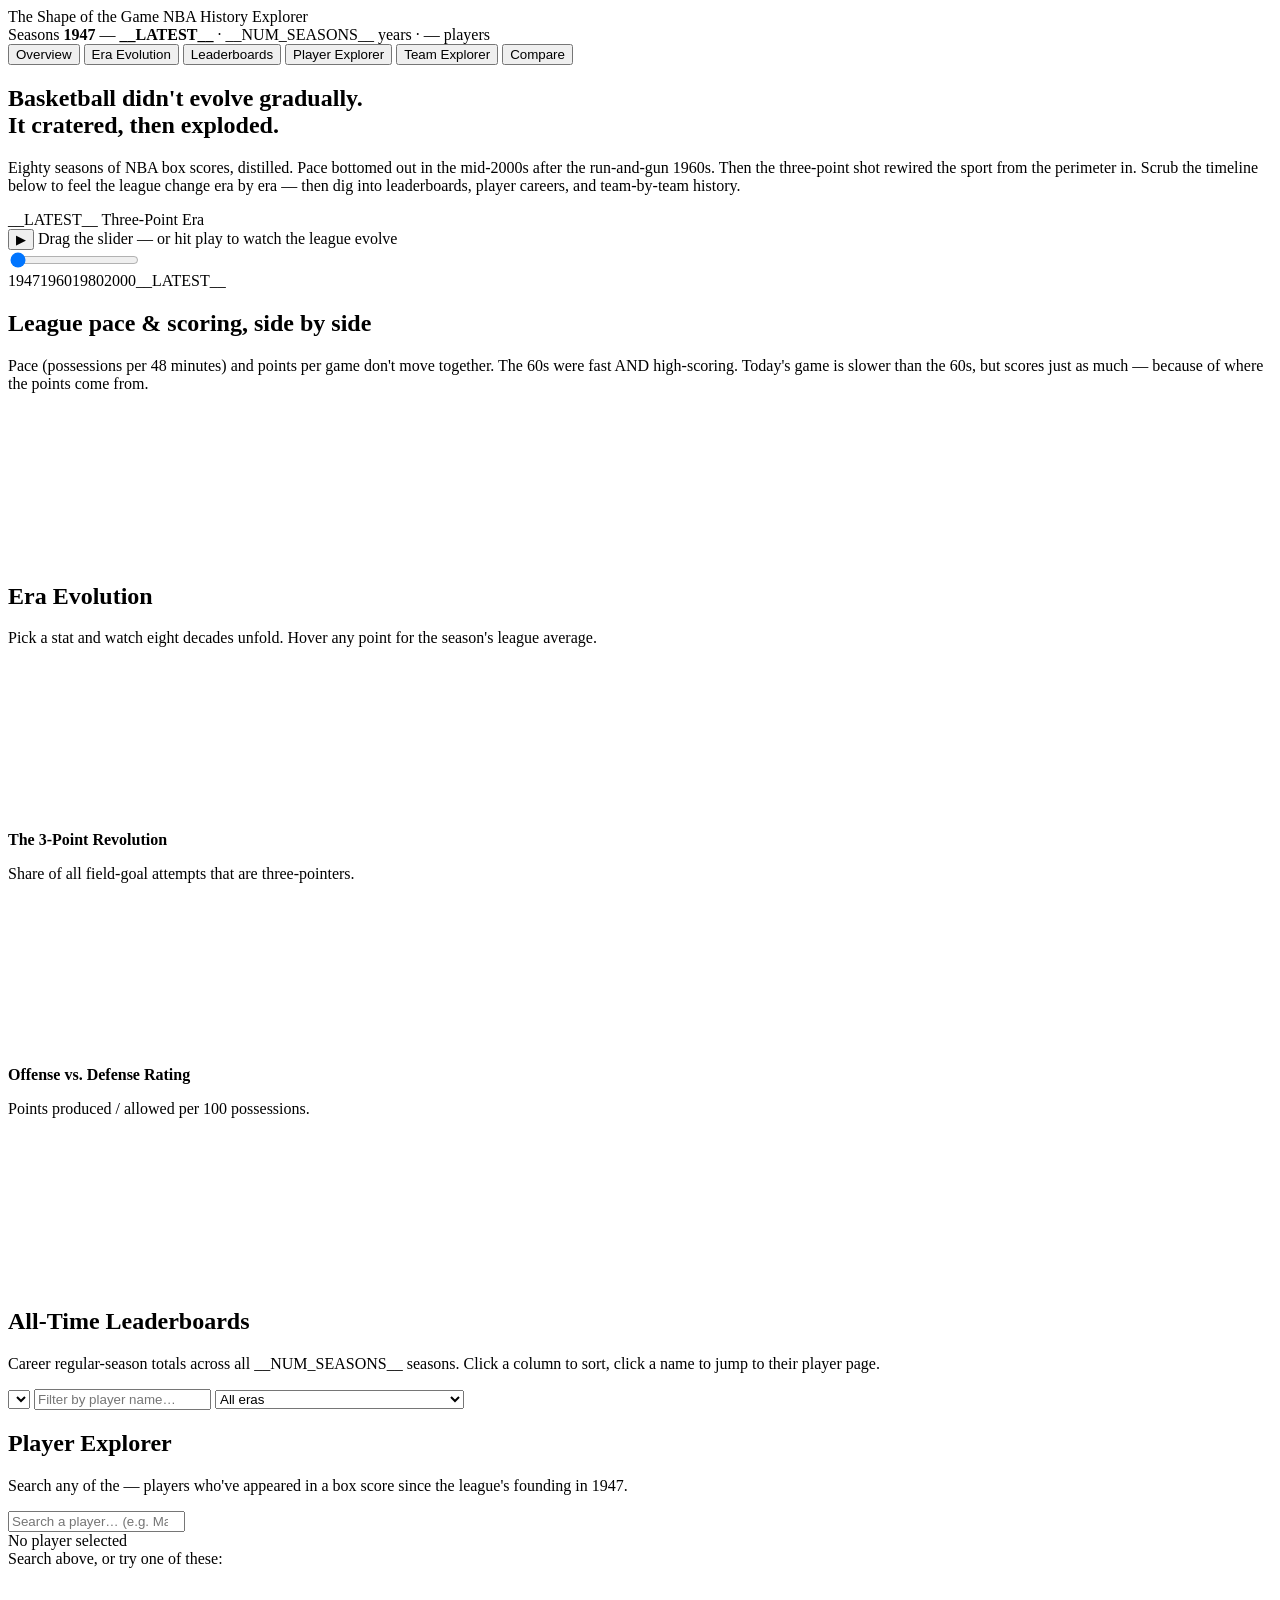
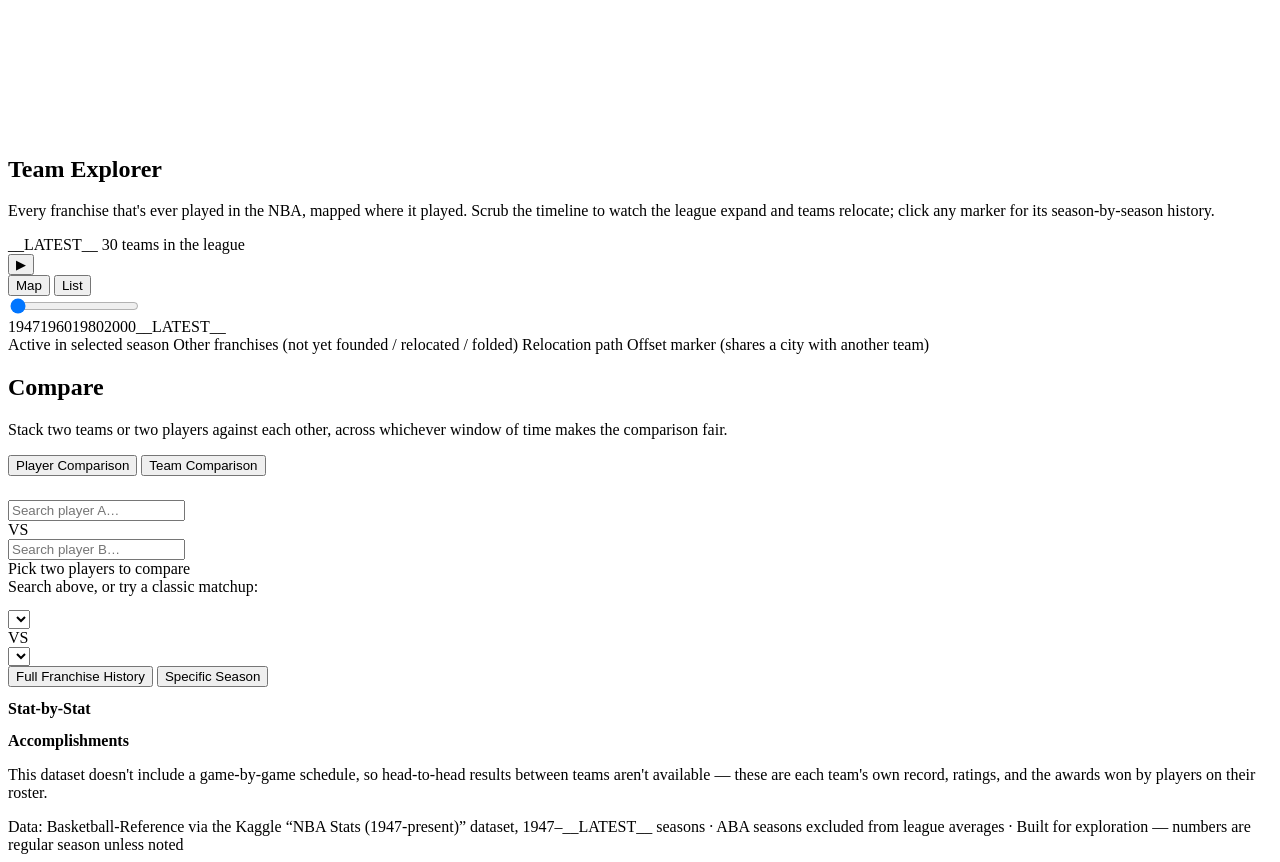
<file: src/template.html>
<!doctype html>
<html lang="en">
<head>
<meta charset="UTF-8" />
<meta name="viewport" content="width=device-width, initial-scale=1.0" />
<title>The Shape of the Game — NBA History Explorer</title>
<link rel="preconnect" href="https://fonts.googleapis.com">
<link href="https://fonts.googleapis.com/css2?family=Oswald:wght@400;500;600;700&family=Inter:wght@400;500;600&family=JetBrains+Mono:wght@400;500;600&display=swap" rel="stylesheet">
<script>__CHARTJS__</script>
<script>__D3__</script>
<script>__TOPOJSON__</script>
<style>__STYLES__</style>
</head>
<body>
<div id="app">

  <div class="topbar">
    <div class="brand">
      <span class="mark">The Shape of the <span class="accent">Game</span></span>
      <span class="tag">NBA History Explorer</span>
    </div>
    <div class="season-span" id="topbar-meta">Seasons <b>1947</b> &mdash; <b>__LATEST__</b> &middot; __NUM_SEASONS__ years &middot; <span id="topbar-player-count">—</span> players</div>
  </div>

  <div class="tabs" id="main-tabs" role="tablist">
    <button class="tab-btn active" data-view="overview" role="tab">Overview</button>
    <button class="tab-btn" data-view="evolution" role="tab">Era Evolution</button>
    <button class="tab-btn" data-view="leaders" role="tab">Leaderboards</button>
    <button class="tab-btn" data-view="players" role="tab">Player Explorer</button>
    <button class="tab-btn" data-view="teams" role="tab">Team Explorer</button>
    <button class="tab-btn" data-view="compare" role="tab">Compare</button>
  </div>

  <!-- ============ OVERVIEW ============ -->
  <section class="view active" id="view-overview">
    <div class="hero">
      <h1 class="hero-headline">Basketball didn't evolve gradually.<br>It <span class="accent">cratered</span>, then <span class="accent2">exploded</span>.</h1>
      <p class="hero-sub">Eighty seasons of NBA box scores, distilled. Pace bottomed out in the mid-2000s after the run-and-gun 1960s. Then the three-point shot rewired the sport from the perimeter in. Scrub the timeline below to feel the league change era by era — then dig into leaderboards, player careers, and team-by-team history.</p>
      <div class="ticker" id="hero-ticker"></div>
    </div>

    <div class="scoreboard">
      <div class="scoreboard-top">
        <div class="scoreboard-season">
          <span id="sb-season">__LATEST__</span>
          <span class="era-label" id="sb-era-label">Three-Point Era</span>
        </div>
        <div class="playback-row" style="margin-top:0;">
          <button class="play-btn" id="play-btn" aria-label="Play timeline" title="Play through history">&#9654;</button>
          <span class="playback-label" id="playback-label">Drag the slider — or hit play to watch the league evolve</span>
        </div>
      </div>
      <div class="scoreboard-stats" id="sb-stats"></div>
      <input type="range" class="season-slider" id="season-slider" min="1947" max="__LATEST__" value="__LATEST__" step="1" />
      <div class="slider-ticks">
        <span>1947</span><span>1960</span><span>1980</span><span>2000</span><span>__LATEST__</span>
      </div>
    </div>

    <div class="panel">
      <div class="section-head"><span class="court-dash"></span><h2 class="section-title">League pace &amp; scoring, side by side</h2></div>
      <p class="section-sub">Pace (possessions per 48 minutes) and points per game don't move together. The 60s were fast AND high-scoring. Today's game is slower than the 60s, but scores just as much — because of where the points come from.</p>
      <div class="chart-wrap tall"><canvas id="overview-chart"></canvas></div>
    </div>
  </section>

  <!-- ============ ERA EVOLUTION ============ -->
  <section class="view" id="view-evolution">
    <div class="section-head"><span class="court-dash"></span><h2 class="section-title">Era Evolution</h2></div>
    <p class="section-sub">Pick a stat and watch eight decades unfold. Hover any point for the season's league average.</p>

    <div class="panel">
      <div class="chart-controls" id="evo-stat-pills"></div>
      <div class="chart-wrap tall"><canvas id="evolution-chart"></canvas></div>
    </div>

    <div class="panel-row">
      <div class="panel">
        <div class="section-head"><span class="court-dash"></span><h2 class="section-title" style="font-size:16px;">The 3-Point Revolution</h2></div>
        <p class="section-sub">Share of all field-goal attempts that are three-pointers.</p>
        <div class="chart-wrap"><canvas id="three-pt-chart"></canvas></div>
      </div>
      <div class="panel">
        <div class="section-head"><span class="court-dash"></span><h2 class="section-title" style="font-size:16px;">Offense vs. Defense Rating</h2></div>
        <p class="section-sub">Points produced / allowed per 100 possessions.</p>
        <div class="chart-wrap"><canvas id="ortg-chart"></canvas></div>
      </div>
    </div>
  </section>

  <!-- ============ LEADERBOARDS ============ -->
  <section class="view" id="view-leaders">
    <div class="section-head"><span class="court-dash"></span><h2 class="section-title">All-Time Leaderboards</h2></div>
    <p class="section-sub">Career regular-season totals across all __NUM_SEASONS__ seasons. Click a column to sort, click a name to jump to their player page.</p>

    <div class="panel">
      <div class="lb-controls">
        <select id="lb-stat-select"></select>
        <input type="search" id="lb-search" placeholder="Filter by player name…" />
        <select id="lb-era-select">
          <option value="all">All eras</option>
          <option value="1947-1969">1947–1969 (Early NBA)</option>
          <option value="1970-1989">1970–1989 (ABA merger era)</option>
          <option value="1990-2009">1990–2009 (Jordan to early 3pt)</option>
          <option value="2010-__LATEST__">2010–__LATEST__ (Modern / 3pt era)</option>
        </select>
      </div>
      <div class="table-scroll">
        <table class="lb-table" id="lb-table">
          <thead><tr id="lb-thead"></tr></thead>
          <tbody id="lb-tbody"></tbody>
        </table>
      </div>
    </div>
  </section>

  <!-- ============ PLAYER EXPLORER ============ -->
  <section class="view" id="view-players">
    <div class="section-head"><span class="court-dash"></span><h2 class="section-title">Player Explorer</h2></div>
    <p class="section-sub">Search any of the <span id="player-explorer-count">—</span> players who've appeared in a box score since the league's founding in 1947.</p>

    <div class="player-search-wrap">
      <input type="search" id="player-search" placeholder="Search a player… (e.g. Magic Johnson)" autocomplete="off" />
      <div class="player-search-results" id="player-search-results"></div>
    </div>

    <div class="empty-state" id="player-empty">
      <div class="big">No player selected</div>
      <div>Search above, or try one of these:</div>
      <div style="margin-top:14px; display:flex; gap:8px; justify-content:center; flex-wrap:wrap;" id="player-suggestions"></div>
    </div>

    <div class="player-card" id="player-card">
      <div class="panel">
        <div class="player-header">
          <div>
            <div class="player-name" id="pc-name"></div>
            <div class="player-meta" id="pc-meta"></div>
          </div>
        </div>
        <div class="player-stat-row" id="pc-stats"></div>
        <div class="chart-controls" id="pc-stat-pills"></div>
        <div class="chart-wrap"><canvas id="player-chart"></canvas></div>
      </div>

      <!-- Advanced metrics -->
      <div class="panel" id="pc-advanced-panel" style="display:none;">
        <div class="section-head"><span class="court-dash"></span><h2 class="section-title" style="font-size:16px;">Advanced Metrics</h2></div>
        <p class="section-sub">Career value and peak seasons. Win Shares and PER go back to the 1950s; BPM and VORP start in 1973-74.</p>
        <div class="player-stat-row" id="pc-advanced-stats"></div>
      </div>

      <!-- Similar players -->
      <div class="panel" id="pc-similar-panel" style="display:none;">
        <div class="section-head"><span class="court-dash"></span><h2 class="section-title" style="font-size:16px;">Similar Players</h2></div>
        <p class="section-sub">Matched on career style relative to each player's league (scoring, rebounding, playmaking and defensive rates, efficiency, usage, three-point tendency, height), so players from different eras can match. Scores run 0–100; unique superstars tend to have lower top scores because nobody plays quite like them.</p>
        <div class="similar-fingerprint" id="pc-similar-fingerprint"></div>
        <div class="chart-controls" id="pc-similar-era">
          <button class="pill-btn active" data-era="all">Any era</button>
          <button class="pill-btn" data-era="same">Same era</button>
        </div>
        <div id="pc-similar-list"></div>
      </div>

      <!-- Awards timeline -->
      <div class="panel" id="pc-awards-panel" style="display:none;">
        <div class="section-head"><span class="court-dash"></span><h2 class="section-title" style="font-size:16px;">Awards &amp; Honors</h2></div>
        <div id="pc-awards-timeline"></div>
      </div>

      <!-- Shot profile -->
      <div class="panel" id="pc-shooting-panel" style="display:none;">
        <div class="section-head"><span class="court-dash"></span><h2 class="section-title" style="font-size:16px;">Shot Profile</h2></div>
        <p class="section-sub" id="pc-shooting-sub">Shot-location tracking by NBA.com begins in the 1996/97 season.</p>
        <div class="shot-profile-controls">
          <select id="pc-shooting-season"></select>
          <div class="chart-controls" id="pc-shot-view-toggle">
            <button class="pill-btn active" data-shotview="court">Court Map</button>
            <button class="pill-btn" data-shotview="bars">Bar Chart</button>
          </div>
        </div>
        <div id="pc-shot-court-view">
          <div id="pc-court-container"></div>
        </div>
        <div id="pc-shot-bars-view" style="display:none;">
          <div class="chart-wrap"><canvas id="pc-shot-bar-chart"></canvas></div>
        </div>
      </div>

      <!-- Position split + play-by-play -->
      <div class="panel" id="pc-pbp-panel" style="display:none;">
        <div class="section-head"><span class="court-dash"></span><h2 class="section-title" style="font-size:16px;">On-Court Role</h2></div>
        <p class="section-sub" id="pc-pbp-sub">Play-by-play tracking begins in the 1996/97 season.</p>
        <div class="panel-row">
          <div>
            <div class="pbp-subhead">Time by position</div>
            <div id="pc-position-bars"></div>
          </div>
          <div>
            <div class="pbp-subhead">Playmaking &amp; discipline</div>
            <div id="pc-pbp-stats"></div>
          </div>
        </div>
      </div>
    </div>
  </section>

  <!-- ============ TEAM EXPLORER ============ -->
  <section class="view" id="view-teams">
    <div class="section-head"><span class="court-dash"></span><h2 class="section-title">Team Explorer</h2></div>
    <p class="section-sub">Every franchise that's ever played in the NBA, mapped where it played. Scrub the timeline to watch the league expand and teams relocate; click any marker for its season-by-season history.</p>

    <div class="map-scoreboard">
      <div class="map-scoreboard-top">
        <div class="map-season-display">
          <span id="map-sb-season">__LATEST__</span>
          <span class="era-label" id="map-sb-count-label">30 teams in the league</span>
        </div>
        <div class="playback-row" style="margin-top:0;">
          <button class="play-btn" id="map-play-btn" aria-label="Play timeline" title="Play through history">&#9654;</button>
          <div class="map-view-toggle">
            <button class="pill-btn active" data-mapview="map" id="map-toggle-map">Map</button>
            <button class="pill-btn" data-mapview="grid" id="map-toggle-grid">List</button>
          </div>
        </div>
      </div>
      <input type="range" class="season-slider" id="map-season-slider" min="1947" max="__LATEST__" value="__LATEST__" step="1" />
      <div class="slider-ticks">
        <span>1947</span><span>1960</span><span>1980</span><span>2000</span><span>__LATEST__</span>
      </div>
    </div>

    <div class="map-legend">
      <span class="legend-item"><span class="legend-dot dot-active"></span>Active in selected season</span>
      <span class="legend-item"><span class="legend-dot dot-inactive"></span>Other franchises (not yet founded / relocated / folded)</span>
      <span class="legend-item"><span class="legend-line"></span>Relocation path</span>
      <span class="legend-item"><span class="legend-leader"></span>Offset marker (shares a city with another team)</span>
    </div>

    <div class="panel" id="map-panel">
      <div id="us-map-container"></div>
    </div>

    <div class="team-grid" id="team-grid" style="display:none;"></div>

    <div class="panel" id="team-panel" style="display:none;">
      <div class="player-header">
        <div>
          <div class="player-name" id="tc-name"></div>
          <div class="player-meta" id="tc-meta"></div>
        </div>
      </div>
      <div class="chart-controls" id="tc-stat-pills"></div>
      <div class="chart-wrap"><canvas id="team-chart"></canvas></div>

      <!-- Roster by season -->
      <div class="roster-section">
        <div class="section-head"><span class="court-dash"></span><h2 class="section-title" style="font-size:16px;">Roster</h2></div>
        <div class="roster-scoreboard">
          <div class="roster-season-display">
            <span id="roster-season-label">__LATEST__</span>
            <span class="era-label" id="roster-team-name-label"></span>
          </div>
          <input type="range" class="season-slider" id="roster-season-slider" min="1947" max="__LATEST__" value="__LATEST__" step="1" />
          <div class="slider-ticks" id="roster-slider-ticks"></div>
        </div>
        <div class="lb-controls">
          <input type="search" id="roster-search" placeholder="Filter roster by name…" />
        </div>
        <div class="table-scroll">
          <table class="lb-table" id="roster-table">
            <thead><tr id="roster-thead"></tr></thead>
            <tbody id="roster-tbody"></tbody>
          </table>
        </div>
      </div>
    </div>
  </section>

  <!-- ============ COMPARE ============ -->
  <section class="view" id="view-compare">
    <div class="section-head"><span class="court-dash"></span><h2 class="section-title">Compare</h2></div>
    <p class="section-sub">Stack two teams or two players against each other, across whichever window of time makes the comparison fair.</p>

    <div class="tabs" style="margin-bottom:24px;">
      <button class="tab-btn active" data-compare-mode="players">Player Comparison</button>
      <button class="tab-btn" data-compare-mode="teams">Team Comparison</button>
    </div>

    <!-- ---- PLAYER COMPARISON ---- -->
    <div class="compare-mode-view active" id="compare-players">
      <div class="panel">
        <div class="compare-picker-row">
          <div class="player-search-wrap">
            <input type="search" id="cmp-player-search-a" placeholder="Search player A…" autocomplete="off" />
            <div class="player-search-results" id="cmp-player-results-a"></div>
          </div>
          <div class="compare-vs">VS</div>
          <div class="player-search-wrap">
            <input type="search" id="cmp-player-search-b" placeholder="Search player B…" autocomplete="off" />
            <div class="player-search-results" id="cmp-player-results-b"></div>
          </div>
        </div>
      </div>

      <div class="empty-state" id="cmp-players-empty">
        <div class="big">Pick two players to compare</div>
        <div>Search above, or try a classic matchup:</div>
        <div style="margin-top:14px; display:flex; gap:8px; justify-content:center; flex-wrap:wrap;" id="cmp-player-suggestions"></div>
      </div>

      <div id="cmp-players-result" style="display:none;">
        <div class="panel">
          <div class="compare-align-controls">
            <span class="pbp-subhead" style="margin:0;">Align by</span>
            <div class="chart-controls" id="cmp-align-toggle">
              <button class="pill-btn active" data-align="experience">Years of Experience</button>
              <button class="pill-btn" data-align="age">Age</button>
              <button class="pill-btn" data-align="calendar">Calendar Season</button>
            </div>
          </div>
          <div id="cmp-align-slider-wrap">
            <input type="range" class="season-slider" id="cmp-align-slider" min="0" max="0" value="0" step="1" />
            <div class="slider-ticks" id="cmp-align-slider-ticks"></div>
          </div>
          <div id="cmp-align-note" class="section-sub" style="margin-top:10px; margin-bottom:0;"></div>

          <div class="compare-align-controls cmp-control-row">
            <span class="pbp-subhead" style="margin:0;">Stat basis</span>
            <div class="chart-controls" id="cmp-basis-toggle">
              <button class="pill-btn active" data-basis="raw">Raw box score</button>
              <button class="pill-btn" data-basis="per100">Per 100 possessions</button>
              <button class="pill-btn" data-basis="index">Era-adjusted (vs. league)</button>
            </div>
          </div>
          <div class="era-note" id="cmp-basis-note"></div>

          <div class="compare-align-controls cmp-control-row">
            <span class="pbp-subhead" style="margin:0;">View</span>
            <div class="chart-controls" id="cmp-view-toggle">
              <button class="pill-btn active" data-cmpview="snapshot">Season snapshot</button>
              <button class="pill-btn" data-cmpview="overlay">Career overlay chart</button>
            </div>
          </div>
        </div>

        <div id="cmp-snapshot-view">
          <div class="panel-row">
            <div class="panel compare-player-card" id="cmp-card-a"></div>
            <div class="panel compare-player-card" id="cmp-card-b"></div>
          </div>

          <div class="panel">
            <div class="section-head"><span class="court-dash"></span><h2 class="section-title" style="font-size:16px;">Stat-by-Stat</h2></div>
            <div id="cmp-stat-table"></div>
          </div>

          <div class="panel" id="cmp-h2h-panel" style="display:none;">
            <div class="section-head"><span class="court-dash"></span><h2 class="section-title" style="font-size:16px;">Head-to-Head That Season</h2></div>
            <div id="cmp-h2h-content"></div>
          </div>
        </div>

        <div id="cmp-overlay-view" style="display:none;">
          <div class="panel">
            <div class="section-head"><span class="court-dash"></span><h2 class="section-title" style="font-size:16px;">Career Overlay</h2></div>
            <div class="chart-controls" id="cmp-overlay-pills"></div>
            <div class="chart-wrap tall"><canvas id="cmp-overlay-chart"></canvas></div>
            <div class="no-data-note" id="cmp-overlay-empty" style="display:none;">Neither player has this stat recorded for these seasons.</div>
          </div>
        </div>
      </div>
    </div>

    <!-- ---- TEAM COMPARISON ---- -->
    <div class="compare-mode-view" id="compare-teams">
      <div class="panel">
        <div class="compare-picker-row">
          <select id="cmp-team-select-a"></select>
          <div class="compare-vs">VS</div>
          <select id="cmp-team-select-b"></select>
        </div>
        <div class="compare-team-scope">
          <div class="chart-controls" id="cmp-team-scope-toggle">
            <button class="pill-btn active" data-scope="career">Full Franchise History</button>
            <button class="pill-btn" data-scope="season">Specific Season</button>
          </div>
          <div id="cmp-team-season-pickers" style="display:none;">
            <select id="cmp-team-season-a"></select>
            <select id="cmp-team-season-b"></select>
          </div>
        </div>
      </div>

      <div id="cmp-teams-result">
        <div class="panel-row">
          <div class="panel compare-team-card" id="cmp-team-card-a"></div>
          <div class="panel compare-team-card" id="cmp-team-card-b"></div>
        </div>

        <div class="panel">
          <div class="section-head"><span class="court-dash"></span><h2 class="section-title" style="font-size:16px;">Stat-by-Stat</h2></div>
          <div id="cmp-team-stat-table"></div>
        </div>

        <div class="panel">
          <div class="section-head"><span class="court-dash"></span><h2 class="section-title" style="font-size:16px;">Accomplishments</h2></div>
          <p class="section-sub">This dataset doesn't include a game-by-game schedule, so head-to-head results between teams aren't available — these are each team's own record, ratings, and the awards won by players on their roster.</p>
          <div id="cmp-team-accomplishments"></div>
        </div>
      </div>
    </div>
  </section>

  <div class="footer-note">Data: Basketball-Reference via the Kaggle “NBA Stats (1947-present)” dataset, 1947–__LATEST__ seasons · ABA seasons excluded from league averages · Built for exploration — numbers are regular season unless noted</div>

</div>

<script>__DATA__</script>
<script>__APP__</script>
</body>
</html>
</file>
